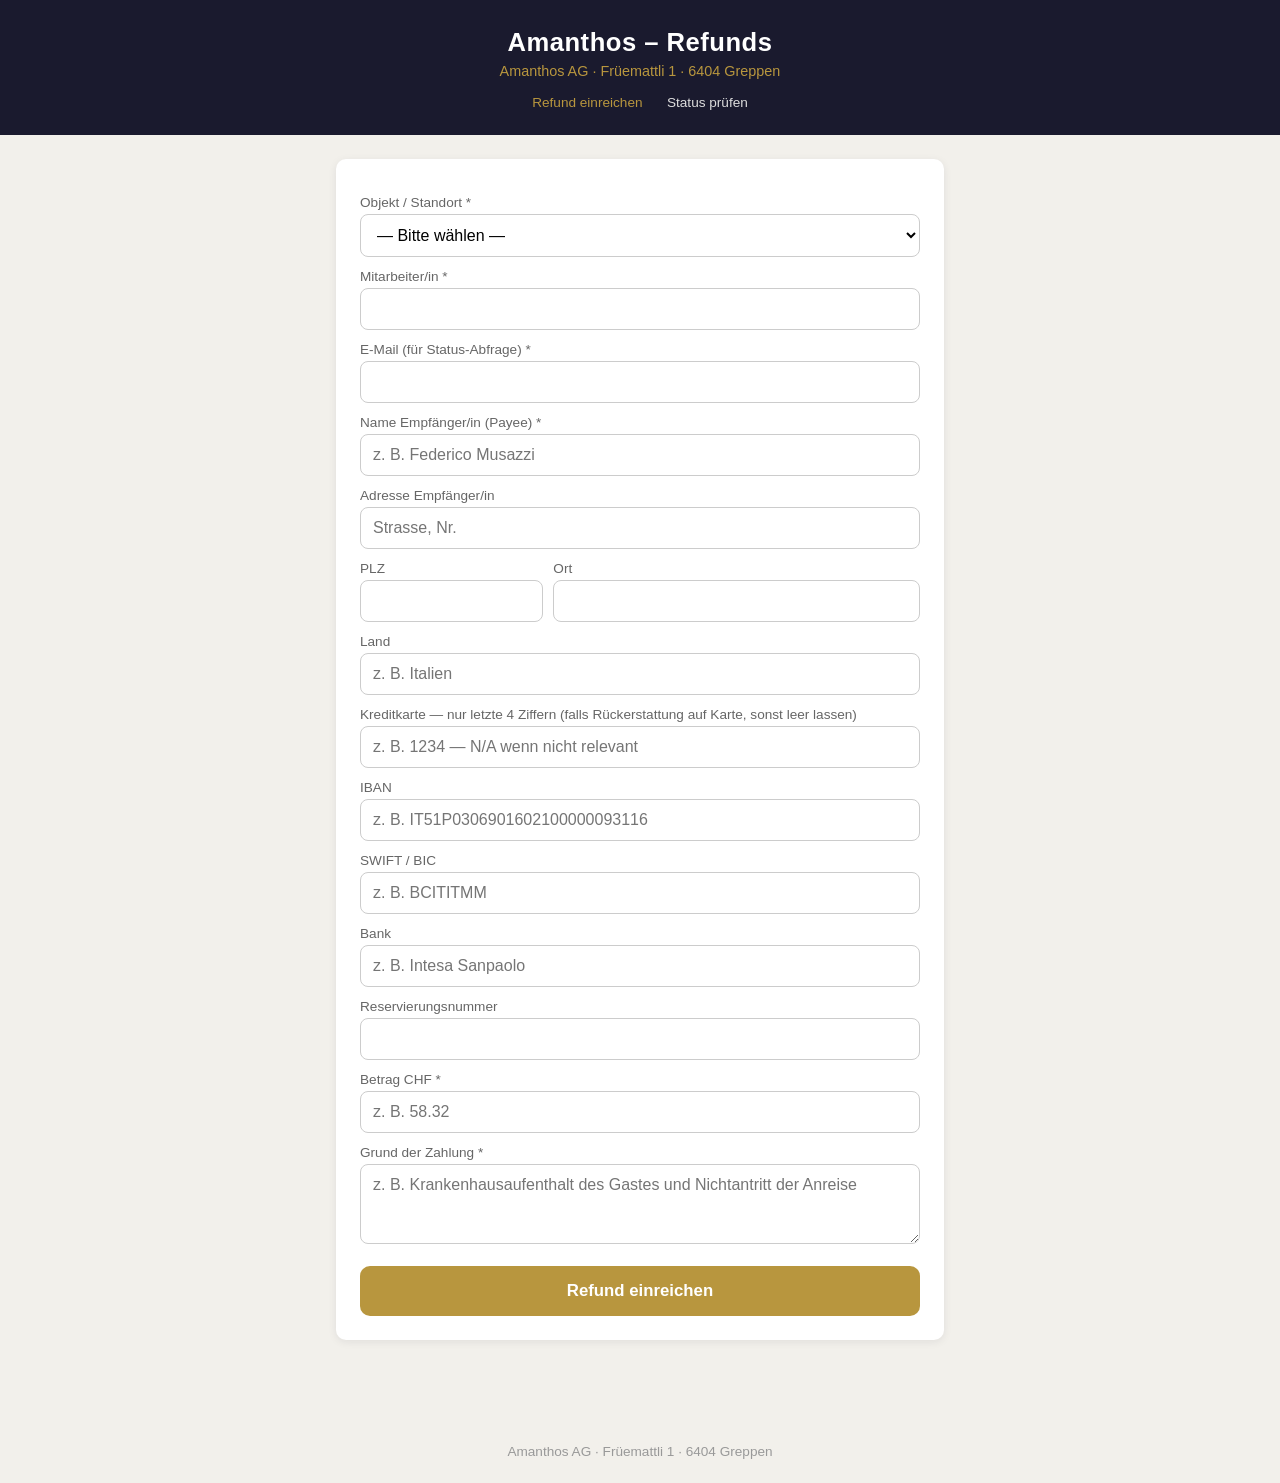
<file: index.html>
<!DOCTYPE html>
<html lang="de">
<head>
<meta charset="UTF-8">
<meta name="viewport" content="width=device-width, initial-scale=1.0">
<meta name="robots" content="noindex">
<title>Amanthos – Refund einreichen</title>
<link rel="stylesheet" href="shared.css">
</head>
<body>
<header>
  <h1>Amanthos – Refunds</h1>
  <p>Amanthos AG · Früemattli 1 · 6404 Greppen</p>
  <nav>
    <a href="index.html" class="active">Refund einreichen</a>
    <a href="status.html">Status prüfen</a>
  </nav>
</header>
<main>
  <div class="box">
    <label>Objekt / Standort *</label>
    <select id="location">
      <option value="">— Bitte wählen —</option>
      <option>Prize by Radisson Zürich</option>
      <option>Chalet Swiss Interlaken</option>
      <option>Hotel Mulin</option>
      <option>Amanthos Living Zürich Airport</option>
      <option>Amanthos Living Nyon</option>
    </select>
    <label>Mitarbeiter/in *</label>
    <input type="text" id="employeeName" autocomplete="name">
    <label>E-Mail (für Status-Abfrage) *</label>
    <input type="email" id="email" autocomplete="email">
    <label>Name Empfänger/in (Payee) *</label>
    <input type="text" id="payeeName" placeholder="z. B. Federico Musazzi">
    <label>Adresse Empfänger/in</label>
    <input type="text" id="payeeAddress" placeholder="Strasse, Nr.">
    <div style="display:flex;gap:10px;">
      <div style="flex:1;">
        <label>PLZ</label>
        <input type="text" id="payeePostcode">
      </div>
      <div style="flex:2;">
        <label>Ort</label>
        <input type="text" id="payeeCity">
      </div>
    </div>
    <label>Land</label>
    <input type="text" id="payeeCountry" placeholder="z. B. Italien">
    <label>Kreditkarte — nur letzte 4 Ziffern (falls Rückerstattung auf Karte, sonst leer lassen)</label>
    <input type="text" id="ccNumber" inputmode="numeric" maxlength="40" placeholder="z. B. 1234 — N/A wenn nicht relevant">
    <label>IBAN</label>
    <input type="text" id="iban" placeholder="z. B. IT51P0306901602100000093116">
    <label>SWIFT / BIC</label>
    <input type="text" id="swift" placeholder="z. B. BCITITMM">
    <label>Bank</label>
    <input type="text" id="bank" placeholder="z. B. Intesa Sanpaolo">
    <label>Reservierungsnummer</label>
    <input type="text" id="bookingRef">
    <label>Betrag CHF *</label>
    <input type="text" id="amount" inputmode="decimal" placeholder="z. B. 58.32">
    <label>Grund der Zahlung *</label>
    <textarea id="reason" placeholder="z. B. Krankenhausaufenthalt des Gastes und Nichtantritt der Anreise"></textarea>
    <button class="btn" id="submit">Refund einreichen</button>
    <div class="msg" id="msg"></div>
  </div>
  <div class="box" id="successBox" style="display:none;">
    <h2 style="color:#1e7d45;">✓ Refund eingereicht</h2>
    <p style="margin-top:10px;font-size:0.95rem;color:#555;">
      Dein Status-Code (auch per E-Mail zugestellt):
    </p>
    <div class="code-display" id="codeOut"></div>
    <p style="font-size:0.9rem;color:#555;">
      Mit deiner E-Mail-Adresse und diesem Code kannst du den Status jederzeit abrufen:
      <a href="status.html" style="color:#b8963e;">Status prüfen →</a>
    </p>
  </div>
</main>
<footer>Amanthos AG · Früemattli 1 · 6404 Greppen</footer>
<script>
const API = 'https://amanthos-group-booking.onrender.com';

function showMsg(cls, text) {
  const m = document.getElementById('msg');
  m.className = 'msg ' + cls;
  m.textContent = text;
}

document.getElementById('submit').onclick = async () => {
  const val = id => document.getElementById(id).value.trim();
  const payload = {
    location: val('location'),
    employeeName: val('employeeName'),
    email: val('email'),
    payeeName: val('payeeName'),
    payeeAddress: val('payeeAddress'),
    payeePostcode: val('payeePostcode'),
    payeeCity: val('payeeCity'),
    payeeCountry: val('payeeCountry'),
    ccNumber: val('ccNumber'),
    iban: val('iban'),
    swift: val('swift'),
    bank: val('bank'),
    bookingRef: val('bookingRef'),
    amount: val('amount'),
    reason: val('reason'),
  };
  if (!payload.location || !payload.employeeName || !payload.email
      || !payload.payeeName || !payload.amount || !payload.reason) {
    showMsg('err', 'Bitte alle Pflichtfelder (*) ausfüllen.');
    return;
  }
  const btn = document.getElementById('submit');
  btn.disabled = true;
  showMsg('info', 'Wird eingereicht… (kann bis zu 1 Minute dauern)');
  try {
    const res = await fetch(API + '/refunds', {
      method: 'POST',
      headers: { 'Content-Type': 'application/json' },
      body: JSON.stringify(payload),
    });
    const out = await res.json();
    if (res.ok && out.ok) {
      showMsg('', '');
      document.getElementById('codeOut').textContent = out.code;
      document.getElementById('successBox').style.display = 'block';
      document.getElementById('successBox').scrollIntoView({ behavior: 'smooth' });
      ['location','employeeName','email','payeeName','payeeAddress','payeePostcode',
       'payeeCity','payeeCountry','ccNumber','iban','swift','bank','bookingRef','amount','reason']
        .forEach(id => document.getElementById(id).value = '');
    } else {
      showMsg('err', out.error || 'Einreichen fehlgeschlagen — bitte nochmals versuchen.');
    }
  } catch {
    showMsg('err', 'Einreichen fehlgeschlagen — bitte nochmals versuchen.');
  } finally {
    btn.disabled = false;
  }
};

// Warm up the Render backend (free tier cold start)
fetch(API + '/healthz').catch(() => {});
</script>
</body>
</html>
</file>
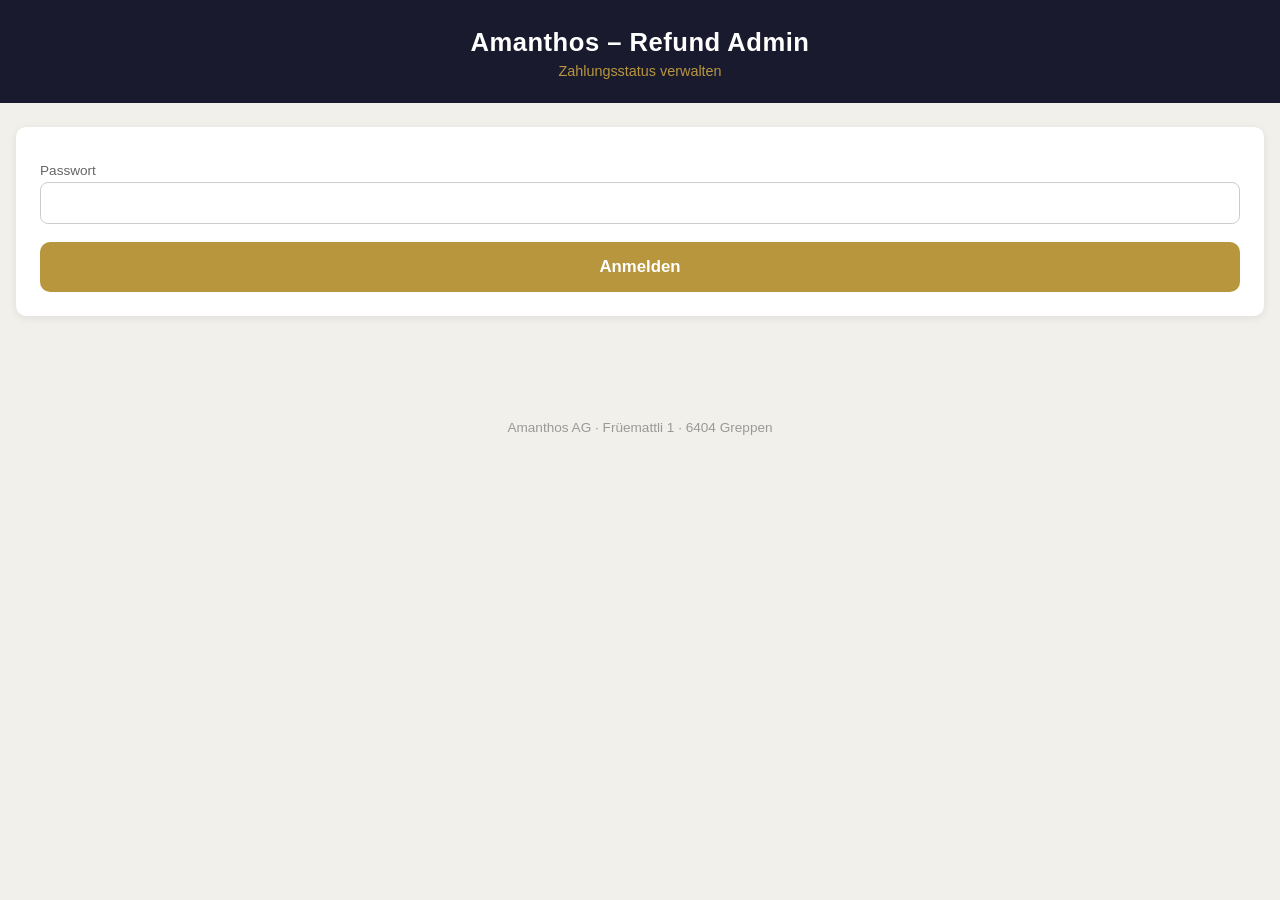
<file: admin.html>
<!DOCTYPE html>
<html lang="de">
<head>
<meta charset="UTF-8">
<meta name="viewport" content="width=device-width, initial-scale=1.0">
<meta name="robots" content="noindex">
<title>Amanthos – Refund Admin</title>
<link rel="stylesheet" href="shared.css">
<style>
  main { max-width: 1320px; }
  table.list { width: 100%; border-collapse: collapse; font-size: 0.85rem; }
  table.list th {
    text-align: left; padding: 8px 10px;
    background: #f2f0eb; color: #666; font-size: 0.75rem;
    position: sticky; top: 0;
  }
  table.list td { padding: 10px; border-bottom: 1px solid #f0ede6; vertical-align: top; }
  table.list input { font-size: 0.85rem; padding: 6px 8px; }
  select.status {
    font-size: 0.85rem; font-weight: 600; border: none; border-radius: 20px;
    padding: 8px 14px; min-width: 170px; cursor: pointer; appearance: auto;
  }
  .st-eingereicht    { background: #fef3c7; color: #92400e; }
  .st-in_bearbeitung { background: #dbeafe; color: #1e40af; }
  .st-ausbezahlt     { background: #dcfce7; color: #166534; }
  .st-abgelehnt      { background: #fee2e2; color: #991b1b; }
  .payee .name { font-weight: 600; }
  .payee .line { color: #777; font-size: 0.8rem; line-height: 1.45; }
  .pay { min-width: 230px; }
  .pay .row { display: flex; gap: 8px; margin: 2px 0; align-items: baseline; }
  .pay .k {
    color: #999; font-size: 0.68rem; text-transform: uppercase;
    letter-spacing: 0.4px; width: 46px; flex-shrink: 0;
  }
  .pay .v { font-family: ui-monospace, Menlo, Consolas, monospace; font-size: 0.8rem; word-break: break-all; }
  .pay .v.copy { cursor: pointer; border-bottom: 1px dashed #ccc; }
  .pay .v.copy:hover { color: #1a1a2e; border-color: #1a1a2e; }
  .pay .v.copied { color: #1e7d45; border-color: #1e7d45; }
  .save-btn {
    background: #1a1a2e; color: #fff; border: none;
    padding: 7px 14px; border-radius: 6px; cursor: pointer; font-size: 0.8rem;
  }
  .save-btn:disabled { opacity: 0.5; }
  .save-btn.saved { background: #1e7d45; }
  .detail { color: #888; font-size: 0.78rem; margin-top: 2px; }
  .scroll { overflow-x: auto; }
</style>
</head>
<body>
<header>
  <h1>Amanthos – Refund Admin</h1>
  <p>Zahlungsstatus verwalten</p>
</header>
<main>
  <div class="box" id="loginBox">
    <label>Passwort</label>
    <input type="password" id="password">
    <button class="btn" id="login">Anmelden</button>
    <div class="msg" id="loginMsg"></div>
  </div>
  <div class="box" id="listBox" style="display:none;">
    <div style="display:flex;justify-content:space-between;align-items:center;margin-bottom:14px;">
      <h2 style="font-size:1.1rem;">Refunds</h2>
      <button class="save-btn" id="reload">↻ Aktualisieren</button>
    </div>
    <div class="scroll">
      <table class="list">
        <thead>
          <tr>
            <th>Datum</th><th>Code</th><th>Objekt</th><th>Empfänger</th><th>Zahlungsdetails</th>
            <th>Betrag</th><th>Status</th><th>Notiz</th><th></th>
          </tr>
        </thead>
        <tbody id="rows"></tbody>
      </table>
    </div>
  </div>
</main>
<footer>Amanthos AG · Früemattli 1 · 6404 Greppen</footer>
<script>
const API = 'https://amanthos-group-booking.onrender.com';
const LABELS = {
  eingereicht: 'Eingereicht',
  in_bearbeitung: 'In Bearbeitung',
  ausbezahlt: 'Ausbezahlt',
  abgelehnt: 'Abgelehnt',
};
let password = '';

const esc = s => String(s).replace(/[&<>"]/g,
  c => ({ '&': '&amp;', '<': '&lt;', '>': '&gt;', '"': '&quot;' }[c]));

function fmtTs(iso) {
  try {
    return new Date(iso).toLocaleString('de-CH', {
      day: '2-digit', month: '2-digit', year: '2-digit', hour: '2-digit', minute: '2-digit',
    });
  } catch { return iso; }
}

async function adminCall(body) {
  const res = await fetch(API + '/refunds/admin', {
    method: 'POST',
    headers: { 'Content-Type': 'application/json' },
    body: JSON.stringify({ password, ...body }),
  });
  return { status: res.status, data: await res.json() };
}

function render(refunds) {
  const tbody = document.getElementById('rows');
  tbody.innerHTML = '';
  refunds.forEach(r => {
    const tr = document.createElement('tr');

    const tdDate = document.createElement('td');
    tdDate.textContent = fmtTs(r.created_at);

    const tdCode = document.createElement('td');
    tdCode.innerHTML = `<strong>${r.code}</strong>`;
    const mail = document.createElement('div');
    mail.className = 'detail';
    mail.textContent = r.email;
    tdCode.appendChild(mail);

    const tdLoc = document.createElement('td');
    tdLoc.textContent = r.location;
    const emp = document.createElement('div');
    emp.className = 'detail';
    emp.textContent = r.employee_name;
    tdLoc.appendChild(emp);

    const tdGuest = document.createElement('td');
    tdGuest.className = 'payee';
    tdGuest.innerHTML = `<div class="name">${esc(r.payee_name || '—')}</div>`;
    [r.payee_address,
     [r.payee_postcode, r.payee_city].filter(Boolean).join(' '),
     r.payee_country,
    ].filter(Boolean).forEach(l => {
      const div = document.createElement('div');
      div.className = 'line';
      div.textContent = l;
      tdGuest.appendChild(div);
    });
    if (r.booking_ref || r.reason) {
      const det = document.createElement('div');
      det.className = 'detail';
      det.textContent = [r.booking_ref && `Res. ${r.booking_ref}`, r.reason].filter(Boolean).join(' · ');
      tdGuest.appendChild(det);
    }

    const tdPay = document.createElement('td');
    tdPay.className = 'pay';
    const payRows = [
      ['IBAN', r.iban && r.iban.replace(/\s+/g, '').replace(/(.{4})/g, '$1 ').trim(), true],
      ['SWIFT', r.swift, true],
      ['Bank', r.bank, false],
      ['Karte', r.cc_number && `•••• ${String(r.cc_number).slice(-4)}`, false],
    ];
    let hasPay = false;
    payRows.forEach(([k, v, copyable]) => {
      if (!v) return;
      hasPay = true;
      const row = document.createElement('div');
      row.className = 'row';
      const kEl = document.createElement('span'); kEl.className = 'k'; kEl.textContent = k;
      const vEl = document.createElement('span'); vEl.className = 'v'; vEl.textContent = v;
      if (copyable) {
        vEl.classList.add('copy');
        vEl.title = 'Klicken zum Kopieren';
        vEl.onclick = () => {
          navigator.clipboard.writeText(v.replace(/\s+/g, ''));
          vEl.classList.add('copied');
          setTimeout(() => vEl.classList.remove('copied'), 1200);
        };
      }
      row.append(kEl, vEl);
      tdPay.appendChild(row);
    });
    if (!hasPay) tdPay.textContent = '—';

    const tdAmt = document.createElement('td');
    tdAmt.innerHTML = `<strong>${esc(r.currency || 'CHF')} ${esc(String(r.amount))}</strong>`;

    const tdStatus = document.createElement('td');
    const sel = document.createElement('select');
    sel.className = 'status';
    Object.entries(LABELS).forEach(([v, l]) => {
      const o = document.createElement('option');
      o.value = v; o.textContent = l;
      if (r.status === v) o.selected = true;
      sel.appendChild(o);
    });
    const setStatusColor = () => {
      sel.className = 'status st-' + sel.value;
    };
    setStatusColor();
    sel.onchange = setStatusColor;
    tdStatus.appendChild(sel);

    const tdNote = document.createElement('td');
    const note = document.createElement('input');
    note.type = 'text';
    note.value = r.admin_note || '';
    note.style.minWidth = '140px';
    tdNote.appendChild(note);

    const tdSave = document.createElement('td');
    const btn = document.createElement('button');
    btn.className = 'save-btn';
    btn.textContent = 'Speichern';
    btn.onclick = async () => {
      btn.disabled = true;
      btn.textContent = '…';
      const { status, data } = await adminCall({
        action: 'update', id: r.id, status: sel.value, note: note.value.trim(),
      }).catch(() => ({ status: 0, data: {} }));
      btn.disabled = false;
      if (status === 200 && data.ok) {
        btn.textContent = '✓ Gespeichert';
        btn.classList.add('saved');
        setTimeout(() => { btn.textContent = 'Speichern'; btn.classList.remove('saved'); }, 2500);
      } else {
        btn.textContent = 'Fehler — nochmals';
      }
    };
    tdSave.appendChild(btn);

    tr.append(tdDate, tdCode, tdLoc, tdGuest, tdPay, tdAmt, tdStatus, tdNote, tdSave);
    tbody.appendChild(tr);
  });
}

async function load() {
  const { status, data } = await adminCall({ action: 'list' }).catch(() => ({ status: 0, data: {} }));
  const m = document.getElementById('loginMsg');
  if (status === 200 && data.ok) {
    document.getElementById('loginBox').style.display = 'none';
    document.getElementById('listBox').style.display = 'block';
    render(data.refunds || []);
  } else if (status === 403) {
    m.className = 'msg err';
    m.textContent = 'Falsches Passwort.';
  } else {
    m.className = 'msg err';
    m.textContent = 'Laden fehlgeschlagen — bitte nochmals versuchen (Server startet evtl. gerade).';
  }
}

document.getElementById('login').onclick = () => {
  password = document.getElementById('password').value;
  if (!password) return;
  document.getElementById('loginMsg').className = 'msg info';
  document.getElementById('loginMsg').textContent = 'Wird geladen…';
  load();
};
document.getElementById('password').addEventListener('keydown', e => {
  if (e.key === 'Enter') document.getElementById('login').click();
});
document.getElementById('reload').onclick = load;

fetch(API + '/healthz').catch(() => {});
</script>
</body>
</html>
</file>
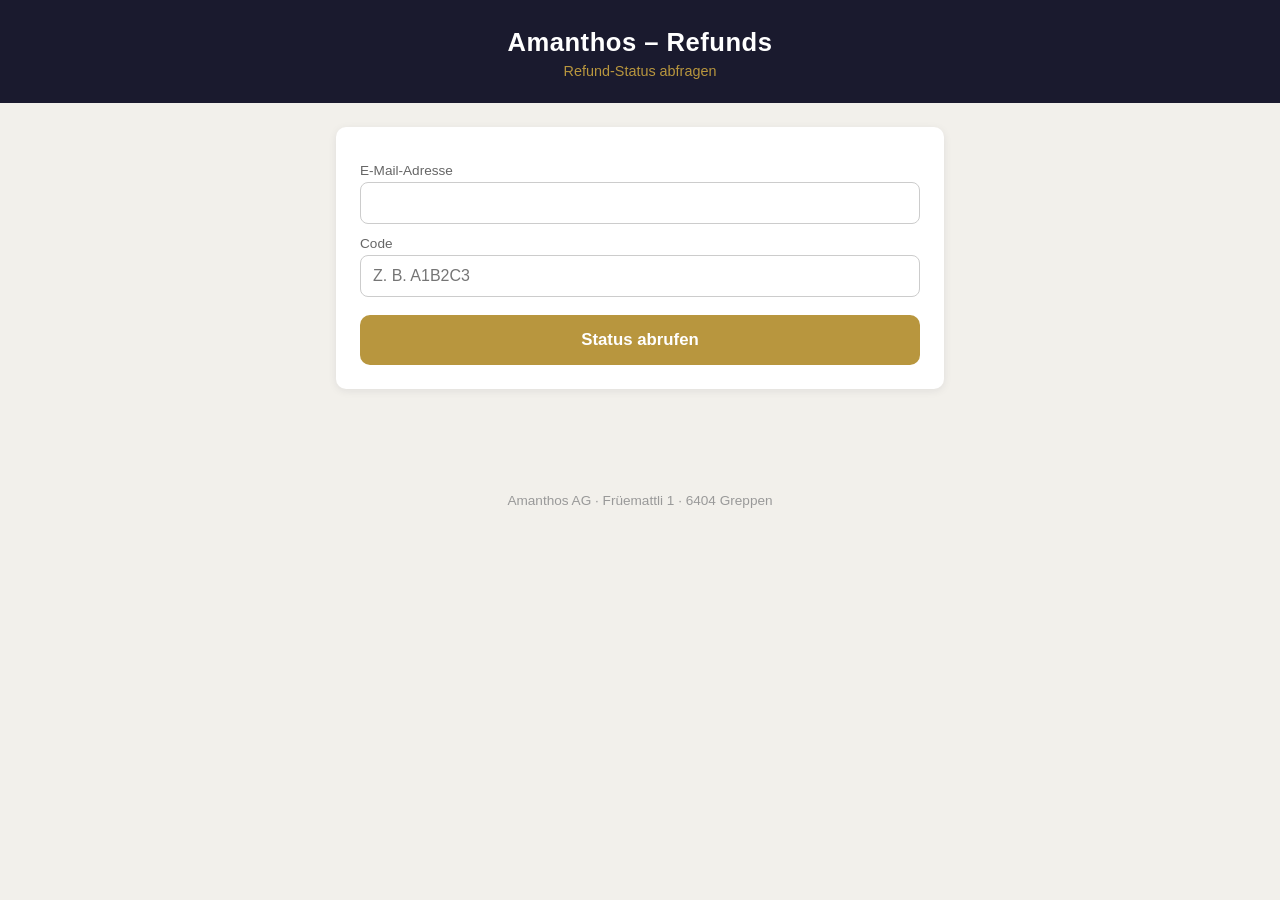
<file: status.html>
<!DOCTYPE html>
<html lang="de">
<head>
<meta charset="UTF-8">
<meta name="viewport" content="width=device-width, initial-scale=1.0">
<meta name="robots" content="noindex">
<title>Amanthos – Refund-Status</title>
<link rel="stylesheet" href="shared.css">
</head>
<body>
<header>
  <h1>Amanthos – Refunds</h1>
  <p>Refund-Status abfragen</p>
</header>
<main>
  <div class="box">
    <label>E-Mail-Adresse</label>
    <input type="email" id="email" autocomplete="email">
    <label>Code</label>
    <input type="text" id="code" autocomplete="off" style="text-transform:uppercase;" placeholder="z. B. A1B2C3">
    <button class="btn" id="check">Status abrufen</button>
    <div class="msg" id="msg"></div>
  </div>
  <div class="box" id="result" style="display:none;">
    <div style="display:flex;justify-content:space-between;align-items:center;flex-wrap:wrap;gap:10px;">
      <h2 style="font-size:1.1rem;">Refund <span id="rCode"></span></h2>
      <span class="badge" id="rBadge"></span>
    </div>
    <table style="width:100%;border-collapse:collapse;font-size:0.95rem;margin-top:14px;">
      <tr><td style="padding:5px 0;color:#888;width:150px;">Objekt</td><td id="rLocation"></td></tr>
      <tr><td style="padding:5px 0;color:#888;">Empfänger/in</td><td id="rGuest"></td></tr>
      <tr><td style="padding:5px 0;color:#888;">Reservierung</td><td id="rRef"></td></tr>
      <tr><td style="padding:5px 0;color:#888;">Betrag</td><td id="rAmount"></td></tr>
    </table>
    <div id="rNoteWrap" style="display:none;margin-top:12px;padding:10px 14px;background:#f8f6f2;border-radius:8px;font-size:0.9rem;color:#555;">
      <strong>Hinweis:</strong> <span id="rNote"></span>
    </div>
    <h3 style="font-size:0.95rem;margin-top:20px;color:#666;">Verlauf</h3>
    <div class="timeline" id="rTimeline"></div>
  </div>
</main>
<footer>Amanthos AG · Früemattli 1 · 6404 Greppen</footer>
<script>
const API = 'https://amanthos-group-booking.onrender.com';
const LABELS = {
  eingereicht: 'Eingereicht',
  in_bearbeitung: 'In Bearbeitung',
  ausbezahlt: 'Ausbezahlt',
  abgelehnt: 'Abgelehnt',
};

function showMsg(cls, text) {
  const m = document.getElementById('msg');
  m.className = 'msg ' + cls;
  m.textContent = text;
}

function fmtTs(iso) {
  try {
    return new Date(iso).toLocaleString('de-CH', {
      day: '2-digit', month: '2-digit', year: 'numeric',
      hour: '2-digit', minute: '2-digit',
    });
  } catch { return iso; }
}

document.getElementById('check').onclick = async () => {
  const email = document.getElementById('email').value.trim();
  const code = document.getElementById('code').value.trim().toUpperCase();
  if (!email || !code) { showMsg('err', 'Bitte E-Mail und Code eingeben.'); return; }
  const btn = document.getElementById('check');
  btn.disabled = true;
  showMsg('info', 'Wird abgerufen… (kann bis zu 1 Minute dauern)');
  document.getElementById('result').style.display = 'none';
  try {
    const res = await fetch(API + '/refunds/status?' + new URLSearchParams({ email, code }));
    const out = await res.json();
    if (res.ok && out.ok) {
      showMsg('', '');
      const r = out.refund;
      document.getElementById('rCode').textContent = r.code;
      const badge = document.getElementById('rBadge');
      badge.textContent = r.statusLabel || LABELS[r.status] || r.status;
      badge.className = 'badge ' + r.status;
      document.getElementById('rLocation').textContent = r.location;
      document.getElementById('rGuest').textContent = r.payeeName || '—';
      document.getElementById('rRef').textContent = r.bookingRef || '—';
      document.getElementById('rAmount').textContent = (r.currency || 'CHF') + ' ' + r.amount;
      const noteWrap = document.getElementById('rNoteWrap');
      if (r.adminNote) {
        document.getElementById('rNote').textContent = r.adminNote;
        noteWrap.style.display = 'block';
      } else { noteWrap.style.display = 'none'; }
      const tl = document.getElementById('rTimeline');
      tl.innerHTML = '';
      (r.history || []).forEach(h => {
        const d = document.createElement('div');
        const s = document.createElement('strong');
        s.textContent = LABELS[h.status] || h.status;
        const ts = document.createElement('div');
        ts.className = 'ts';
        ts.textContent = fmtTs(h.at);
        d.append(s, ts);
        tl.appendChild(d);
      });
      document.getElementById('result').style.display = 'block';
    } else if (res.status === 404) {
      showMsg('err', 'Kein Refund mit dieser E-Mail und diesem Code gefunden.');
    } else {
      showMsg('err', out.error || 'Abfrage fehlgeschlagen — bitte nochmals versuchen.');
    }
  } catch {
    showMsg('err', 'Abfrage fehlgeschlagen — bitte nochmals versuchen.');
  } finally {
    btn.disabled = false;
  }
};

fetch(API + '/healthz').catch(() => {});
</script>
</body>
</html>
</file>
<file: shared.css>
* { margin: 0; padding: 0; box-sizing: border-box; }
body {
  font-family: 'Helvetica Neue', Helvetica, Arial, sans-serif;
  background: #f2f0eb;
  color: #1a1a2e;
  min-height: 100vh;
}
header {
  background: #1a1a2e;
  color: #fff;
  padding: 28px 20px 24px;
  text-align: center;
}
header h1 { font-size: 1.6rem; font-weight: 700; letter-spacing: 0.5px; }
header p { color: #b8963e; margin-top: 6px; font-size: 0.9rem; }
header nav { margin-top: 14px; }
header nav a { color: #ddd; font-size: 0.85rem; text-decoration: none; margin: 0 10px; }
header nav a.active, header nav a:hover { color: #b8963e; }
main { max-width: 640px; margin: 0 auto; padding: 24px 16px 64px; }
.box {
  background: #fff;
  border-radius: 10px;
  padding: 24px;
  margin-bottom: 16px;
  box-shadow: 0 2px 8px rgba(26,26,46,0.08);
}
label { display: block; font-size: 0.85rem; color: #666; margin: 12px 0 4px; }
input, textarea, select {
  width: 100%;
  padding: 11px 12px;
  border: 1px solid #ccc;
  border-radius: 8px;
  font-size: 1rem;
  background: #fff;
  font-family: inherit;
}
textarea { min-height: 80px; resize: vertical; }
.btn {
  width: 100%;
  padding: 15px;
  background: #b8963e;
  color: #fff;
  border: none;
  border-radius: 10px;
  font-size: 1.05rem;
  font-weight: 700;
  cursor: pointer;
  margin-top: 18px;
}
.btn:disabled { opacity: 0.6; cursor: wait; }
.msg { padding: 14px 16px; border-radius: 8px; margin: 16px 0 0; font-size: 0.95rem; display: none; }
.msg.ok { background: #e8f6ee; color: #1e7d45; display: block; }
.msg.err { background: #fdeaea; color: #b03030; display: block; }
.msg.info { background: #fdf6e6; color: #8a6d1f; display: block; }
.badge {
  display: inline-block;
  padding: 6px 14px;
  border-radius: 20px;
  font-size: 0.9rem;
  font-weight: 700;
  color: #fff;
}
.badge.eingereicht { background: #8a6d1f; }
.badge.in_bearbeitung { background: #2563eb; }
.badge.ausbezahlt { background: #1e7d45; }
.badge.abgelehnt { background: #b03030; }
.timeline { margin-top: 16px; border-left: 2px solid #e5e0d5; padding-left: 16px; }
.timeline div { margin-bottom: 12px; font-size: 0.9rem; position: relative; }
.timeline div::before {
  content: '';
  position: absolute;
  left: -21px; top: 4px;
  width: 8px; height: 8px;
  border-radius: 50%;
  background: #b8963e;
}
.timeline .ts { color: #999; font-size: 0.8rem; }
footer { text-align: center; color: #999; font-size: 0.85rem; padding: 24px; }
.code-display {
  font-size: 2rem;
  font-weight: 700;
  letter-spacing: 6px;
  text-align: center;
  color: #1a1a2e;
  background: #f2f0eb;
  border-radius: 10px;
  padding: 18px;
  margin: 14px 0;
}
</file>
